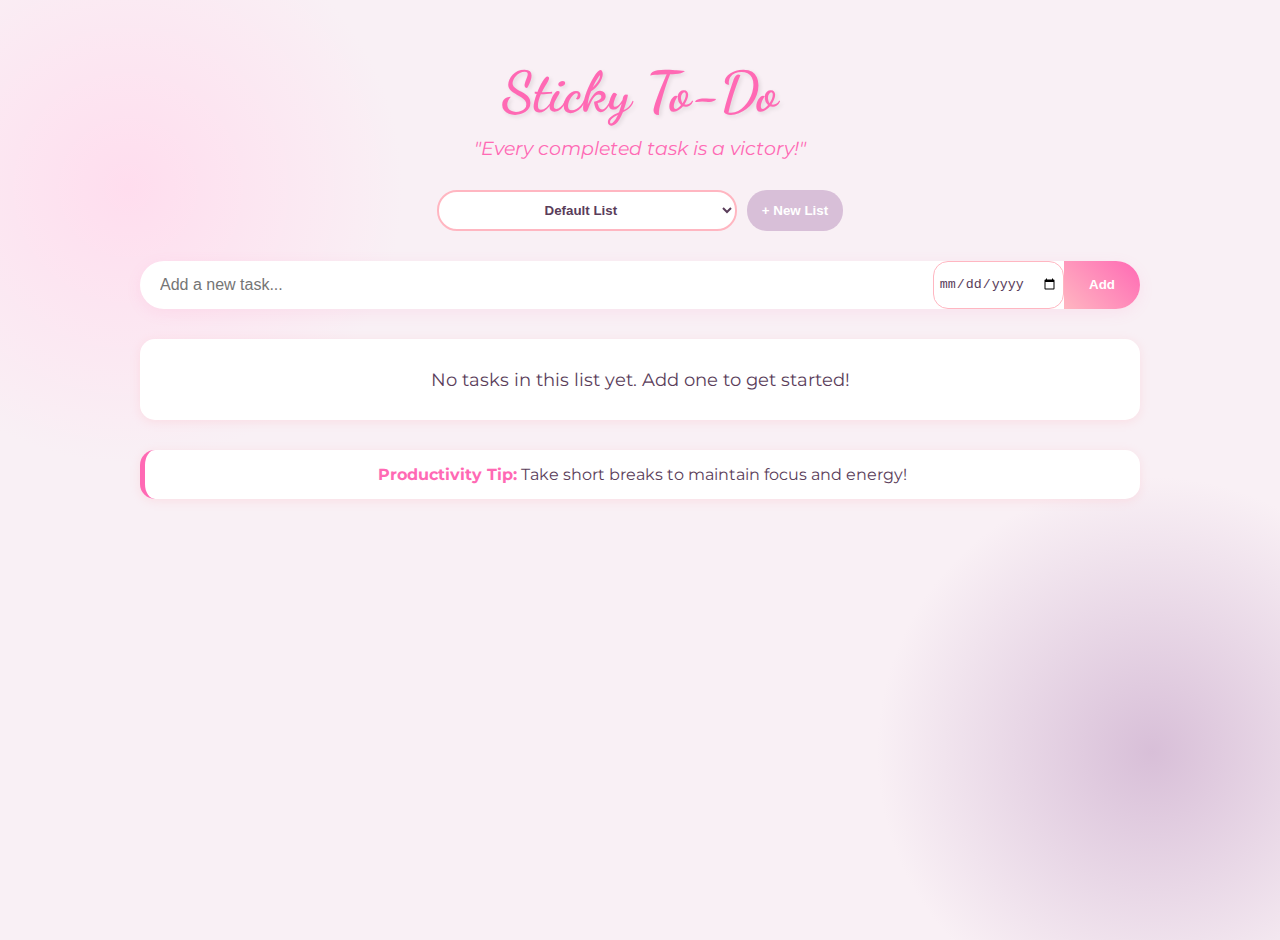
<file: todolist.html>
<!DOCTYPE html>
<html lang="en">
<head>
    <meta charset="UTF-8">
    <meta name="viewport" content="width=device-width, initial-scale=1.0">
    <title>Girly Sticky Notes To-Do</title>
    <link href="https://fonts.googleapis.com/css2?family=Dancing+Script:wght@700&family=Montserrat:wght@400;600&family=Indie+Flower&display=swap" rel="stylesheet">
    <style>
        :root {
            --pink: #ffb6c1;
            --dark-pink: #ff69b4;
            --light-pink: #ffddee;
            --white: #fff9fb;
            --purple: #d8bfd8;
            --text: #5a3d5a;
        }
        
        body {
            font-family: 'Montserrat', sans-serif;
            max-width: 1000px;
            margin: 0 auto;
            padding: 20px;
            background-color: #f9f0f5;
            background-image: 
                radial-gradient(circle at 10% 20%, var(--light-pink) 0%, transparent 20%),
                radial-gradient(circle at 90% 80%, var(--purple) 0%, transparent 20%);
            min-height: 100vh;
            color: var(--text);
        }
        
        .app-header {
            text-align: center;
            margin-bottom: 30px;
            position: relative;
        }
        
        .app-header h1 {
            font-family: 'Dancing Script', cursive;
            font-size: 3.5rem;
            color: var(--dark-pink);
            margin-bottom: 10px;
            text-shadow: 2px 2px 4px rgba(0,0,0,0.1);
        }
        
        .motivation-quote {
            font-style: italic;
            color: var(--dark-pink);
            margin-bottom: 20px;
            text-align: center;
            font-size: 1.2rem;
        }
        
        .task-form {
            display: flex;
            margin-bottom: 30px;
            background: white;
            border-radius: 50px;
            overflow: hidden;
            box-shadow: 0 4px 15px rgba(255, 105, 180, 0.1);
        }
        
        .task-input {
            flex-grow: 1;
            padding: 15px 20px;
            font-size: 16px;
            border: none;
            outline: none;
            background: transparent;
        }
        
        .date-picker {
            margin-left: 10px;
            padding: 5px;
            border: 1px solid var(--pink);
            border-radius: 15px;
            color: var(--text);
        }
        
        .add-btn {
            padding: 0 25px;
            background: linear-gradient(45deg, var(--pink), var(--dark-pink));
            color: white;
            border: none;
            cursor: pointer;
            font-weight: bold;
            transition: all 0.3s ease;
        }
        
        .add-btn:hover {
            background: linear-gradient(45deg, var(--dark-pink), var(--pink));
            transform: scale(1.05);
        }
        
        .list-selector {
            margin-bottom: 30px;
            display: flex;
            gap: 10px;
            justify-content: center;
        }
        
        #list-select {
            flex-grow: 1;
            max-width: 300px;
            padding: 10px;
            border: 2px solid var(--pink);
            border-radius: 20px;
            background: white;
            color: var(--text);
            font-weight: bold;
            text-align: center;
        }
        
        #add-list-btn {
            padding: 10px 15px;
            background: var(--purple);
            color: white;
            border: none;
            border-radius: 20px;
            cursor: pointer;
            font-weight: bold;
            transition: all 0.3s ease;
        }
        
        #add-list-btn:hover {
            background: var(--dark-pink);
            transform: scale(1.05);
        }
        
        .task-list {
            list-style-type: none;
            padding: 0;
            display: grid;
            grid-template-columns: repeat(auto-fill, minmax(250px, 1fr));
            gap: 20px;
        }
        
        .task-item {
            display: flex;
            flex-direction: column;
            padding: 20px;
            background-color: #ffff88;
            margin-bottom: 10px;
            border-radius: 3px;
            box-shadow: 5px 5px 7px rgba(33, 33, 33, 0.2);
            transform: rotate(-1deg);
            transition: all 0.3s ease;
            position: relative;
            min-height: 150px;
            font-family: 'Indie Flower', cursive;
            font-size: 1.2rem;
        }
        
        .task-item:nth-child(even) {
            background-color: #ffb6c1;
            transform: rotate(2deg);
        }
        
        .task-item:nth-child(3n) {
            background-color: #d8bfd8;
            transform: rotate(-2deg);
        }
        
        .task-item:nth-child(5n) {
            background-color: #98fb98;
            transform: rotate(1deg);
        }
        
        .task-item:hover {
            transform: scale(1.05) rotate(0deg);
            box-shadow: 10px 10px 15px rgba(0,0,0,0.1);
            z-index: 10;
        }
        
        .task-checkbox-container {
            display: flex;
            align-items: center;
            margin-bottom: 10px;
        }
        
        .task-checkbox {
            margin-right: 10px;
            appearance: none;
            width: 20px;
            height: 20px;
            border: 2px solid var(--text);
            border-radius: 50%;
            cursor: pointer;
            position: relative;
        }
        
        .task-checkbox:checked {
            background-color: var(--text);
        }
        
        .task-checkbox:checked::after {
            content: '✓';
            position: absolute;
            color: white;
            font-size: 12px;
            top: 50%;
            left: 50%;
            transform: translate(-50%, -50%);
        }
        
        .task-text {
            flex-grow: 1;
            margin-bottom: 15px;
            word-break: break-word;
        }
        
        .completed {
            text-decoration: line-through;
            opacity: 0.7;
        }
        
        .task-footer {
            display: flex;
            justify-content: space-between;
            align-items: flex-end;
            margin-top: auto;
        }
        
        .task-actions {
            display: flex;
            gap: 8px;
        }
        
        .edit-btn, .delete-btn {
            padding: 5px 10px;
            border: none;
            border-radius: 15px;
            cursor: pointer;
            font-weight: bold;
            transition: all 0.3s ease;
            font-family: 'Montserrat', sans-serif;
            font-size: 0.8rem;
        }
        
        .edit-btn {
            background-color: var(--text);
            color: white;
        }
        
        .delete-btn {
            background-color: #ff6b6b;
            color: white;
        }
        
        .edit-btn:hover, .delete-btn:hover {
            transform: scale(1.1);
        }
        
        .due-date {
            font-size: 0.9rem;
            background: rgba(255,255,255,0.5);
            padding: 3px 8px;
            border-radius: 10px;
            color: var(--text);
            font-weight: bold;
        }
        
        .completed-task-count {
            text-align: center;
            margin: 30px 0;
            font-size: 1.1rem;
            color: var(--dark-pink);
            font-weight: bold;
        }
        
        .confetti {
            position: fixed;
            width: 10px;
            height: 10px;
            background-color: var(--pink);
            opacity: 0;
            animation: confetti-fall 5s linear forwards;
        }
        
        @keyframes confetti-fall {
            0% {
                transform: translateY(-100px) rotate(0deg);
                opacity: 1;
            }
            100% {
                transform: translateY(100vh) rotate(360deg);
                opacity: 0;
            }
        }
        
        .productivity-tip {
            background: white;
            padding: 15px;
            border-radius: 15px;
            margin-top: 30px;
            box-shadow: 0 2px 10px rgba(255, 182, 193, 0.3);
            font-size: 1rem;
            text-align: center;
            border-left: 5px solid var(--dark-pink);
        }
        
        .productivity-tip strong {
            color: var(--dark-pink);
        }
        
        .empty-message {
            grid-column: 1 / -1;
            text-align: center;
            padding: 30px;
            background: white;
            border-radius: 15px;
            box-shadow: 0 2px 10px rgba(255, 182, 193, 0.3);
            font-size: 1.1rem;
        }
        
        .pin {
            width: 15px;
            height: 15px;
            background: radial-gradient(circle, #ccc 30%, #999 100%);
            border-radius: 50%;
            position: absolute;
            top: 8px;
            left: 50%;
            transform: translateX(-50%);
            box-shadow: 0 1px 3px rgba(0,0,0,0.3);
        }
    </style>
</head>
<body>
    <div class="app-header">
        <h1>Sticky To-Do</h1>
        <div class="motivation-quote" id="motivation-quote">"You're capable of amazing things!"</div>
    </div>

    <div class="list-selector">
        <select id="list-select">
            <option value="Default List">Default List</option>
            <!-- Lists will be added dynamically -->
        </select>
        <button id="add-list-btn">+ New List</button>
    </div>

    <div class="task-form">
        <input type="text" id="task-input" class="task-input" placeholder="Add a new task...">
        <input type="date" id="due-date" class="date-picker">
        <button id="add-btn" class="add-btn">Add</button>
    </div>

    <ul id="task-list" class="task-list">
        <!-- Tasks will be added dynamically -->
    </ul>
    
    <div class="completed-task-count" id="completed-count"></div>
    
    <div class="productivity-tip" id="productivity-tip">
        <strong>Productivity Tip:</strong> Break big tasks into smaller, manageable steps!
    </div>

    <script>
        // DOM Elements
        const taskInput = document.getElementById('task-input');
        const dueDateInput = document.getElementById('due-date');
        const addBtn = document.getElementById('add-btn');
        const taskList = document.getElementById('task-list');
        const listSelect = document.getElementById('list-select');
        const addListBtn = document.getElementById('add-list-btn');
        const motivationQuote = document.getElementById('motivation-quote');
        const completedCount = document.getElementById('completed-count');
        const productivityTip = document.getElementById('productivity-tip');

        // Motivational quotes
        const quotes = [
            "You're capable of amazing things!",
            "Small steps every day lead to big results!",
            "Productivity is your superpower!",
            "You're stronger than you think!",
            "One task at a time - you've got this!",
            "Dream big, start small, act now!",
            "Your productivity inspires others!",
            "Every completed task is a victory!",
            "Organized mind, organized life!",
            "You're making progress every day!"
        ];
        
        // Productivity tips
        const tips = [
            "Break big tasks into smaller, manageable steps!",
            "Prioritize your tasks - do the important ones first!",
            "Take short breaks to maintain focus and energy!",
            "Celebrate small wins to stay motivated!",
            "Use the Pomodoro technique for better focus!",
            "Review your tasks at the end of each day!",
            "Delegate when possible to free up your time!",
            "Keep your workspace organized for better focus!",
            "Set specific goals for each work session!",
            "Limit multitasking to improve quality of work!"
        ];

        // App State
        let tasks = JSON.parse(localStorage.getItem('tasks')) || [];
        let lists = JSON.parse(localStorage.getItem('lists')) || ['Default List'];
        let currentList = 'Default List';

        // Initialize the app
        function init() {
            renderLists();
            renderTasks();
            setupEventListeners();
            updateMotivationalQuote();
            updateProductivityTip();
            updateCompletedCount();
            
            // Update quote and tip every 30 seconds
            setInterval(updateMotivationalQuote, 30000);
            setInterval(updateProductivityTip, 45000);
        }

        // Set up event listeners
        function setupEventListeners() {
            addBtn.addEventListener('click', addTask);
            taskInput.addEventListener('keypress', function(e) {
                if (e.key === 'Enter') addTask();
            });
            addListBtn.addEventListener('click', addNewList);
            listSelect.addEventListener('change', changeList);
        }

        // Add a new task
        function addTask() {
            const taskText = taskInput.value.trim();
            const dueDate = dueDateInput.value;
            
            if (taskText) {
                const newTask = {
                    id: Date.now(),
                    text: taskText,
                    completed: false,
                    list: currentList,
                    dueDate: dueDate || null,
                    createdAt: new Date().toISOString()
                };
                
                tasks.push(newTask);
                saveTasks();
                renderTasks();
                taskInput.value = '';
                dueDateInput.value = '';
                updateCompletedCount();
            }
        }

        // Add a new list
        function addNewList() {
            const listName = prompt('Enter new list name:');
            if (listName && !lists.includes(listName)) {
                lists.push(listName);
                saveLists();
                renderLists();
                listSelect.value = listName;
                currentList = listName;
                renderTasks();
                createConfetti();
            }
        }

        // Change current list
        function changeList() {
            currentList = listSelect.value;
            renderTasks();
            updateCompletedCount();
        }

        // Render all tasks for current list
        function renderTasks() {
            taskList.innerHTML = '';
            const filteredTasks = tasks.filter(task => task.list === currentList);
            
            if (filteredTasks.length === 0) {
                const emptyMessage = document.createElement('li');
                emptyMessage.className = 'empty-message';
                emptyMessage.innerHTML = `
                    <span>No tasks in this list yet. Add one to get started!</span>
                `;
                taskList.appendChild(emptyMessage);
                return;
            }
            
            filteredTasks.forEach(task => {
                const taskItem = document.createElement('li');
                taskItem.className = 'task-item';
                taskItem.dataset.id = task.id;
                
                taskItem.innerHTML = `
                    <div class="pin"></div>
                    <div class="task-checkbox-container">
                        <input type="checkbox" class="task-checkbox" ${task.completed ? 'checked' : ''}>
                        <span class="task-text ${task.completed ? 'completed' : ''}">${task.text}</span>
                    </div>
                    <div class="task-footer">
                        ${task.dueDate ? `<span class="due-date">${formatDate(task.dueDate)}</span>` : '<div></div>'}
                        <div class="task-actions">
                            <button class="edit-btn">Edit</button>
                            <button class="delete-btn">Delete</button>
                        </div>
                    </div>
                `;
                
                taskList.appendChild(taskItem);
                
                // Add event listeners to the new elements
                const checkbox = taskItem.querySelector('.task-checkbox');
                const editBtn = taskItem.querySelector('.edit-btn');
                const deleteBtn = taskItem.querySelector('.delete-btn');
                
                checkbox.addEventListener('change', () => {
                    toggleTaskComplete(task.id);
                    if (checkbox.checked) createConfetti();
                });
                editBtn.addEventListener('click', () => editTask(task.id));
                deleteBtn.addEventListener('click', () => deleteTask(task.id));
            });
        }

        // Render all lists
        function renderLists() {
            listSelect.innerHTML = '';
            lists.forEach(list => {
                const option = document.createElement('option');
                option.value = list;
                option.textContent = list;
                listSelect.appendChild(option);
            });
        }

        // Toggle task completion status
        function toggleTaskComplete(id) {
            tasks = tasks.map(task => 
                task.id === id ? {...task, completed: !task.completed} : task
            );
            saveTasks();
            renderTasks();
            updateCompletedCount();
        }

        // Edit a task
        function editTask(id) {
            const task = tasks.find(task => task.id === id);
            const newText = prompt('Edit task:', task.text);
            const newDate = prompt('Edit due date (YYYY-MM-DD):', task.dueDate || '');
            
            if (newText !== null) {
                task.text = newText.trim();
                task.dueDate = newDate || null;
                saveTasks();
                renderTasks();
            }
        }

        // Delete a task
        function deleteTask(id) {
            if (confirm('Are you sure you want to delete this task?')) {
                tasks = tasks.filter(task => task.id !== id);
                saveTasks();
                renderTasks();
                updateCompletedCount();
            }
        }

        // Save tasks to localStorage
        function saveTasks() {
            localStorage.setItem('tasks', JSON.stringify(tasks));
        }

        // Save lists to localStorage
        function saveLists() {
            localStorage.setItem('lists', JSON.stringify(lists));
        }

        // Format date for display
        function formatDate(dateString) {
            const options = { year: 'numeric', month: 'short', day: 'numeric' };
            return new Date(dateString).toLocaleDateString(undefined, options);
        }

        // Update motivational quote
        function updateMotivationalQuote() {
            const randomQuote = quotes[Math.floor(Math.random() * quotes.length)];
            motivationQuote.textContent = `"${randomQuote}"`;
        }

        // Update productivity tip
        function updateProductivityTip() {
            const randomTip = tips[Math.floor(Math.random() * tips.length)];
            productivityTip.innerHTML = `<strong>Productivity Tip:</strong> ${randomTip}`;
        }

        // Update completed task count
        function updateCompletedCount() {
            const totalTasks = tasks.filter(task => task.list === currentList).length;
            const completedTasks = tasks.filter(task => task.list === currentList && task.completed).length;
            
            if (totalTasks > 0) {
                completedCount.textContent = `You've completed ${completedTasks} of ${totalTasks} tasks (${Math.round((completedTasks / totalTasks) * 100)}%)`;
            } else {
                completedCount.textContent = '';
            }
        }

        // Create confetti effect
        function createConfetti() {
            for (let i = 0; i < 20; i++) {
                const confetti = document.createElement('div');
                confetti.className = 'confetti';
                confetti.style.left = Math.random() * 100 + 'vw';
                confetti.style.backgroundColor = getRandomColor();
                confetti.style.animationDuration = (Math.random() * 3 + 2) + 's';
                document.body.appendChild(confetti);
                
                // Remove confetti after animation
                setTimeout(() => {
                    confetti.remove();
                }, 5000);
            }
        }

        // Get random pastel color
        function getRandomColor() {
            const colors = [
                '#ffb6c1', // light pink
                '#ff69b4', // hot pink
                '#d8bfd8', // thistle
                '#dda0dd', // plum
                '#e6e6fa', // lavender
                '#ffc0cb', // pink
                '#ffd700', // gold
                '#98fb98'  // pale green
            ];
            return colors[Math.floor(Math.random() * colors.length)];
        }

        // Initialize the app
        init();
    </script>
</body>
</html>
</file>
